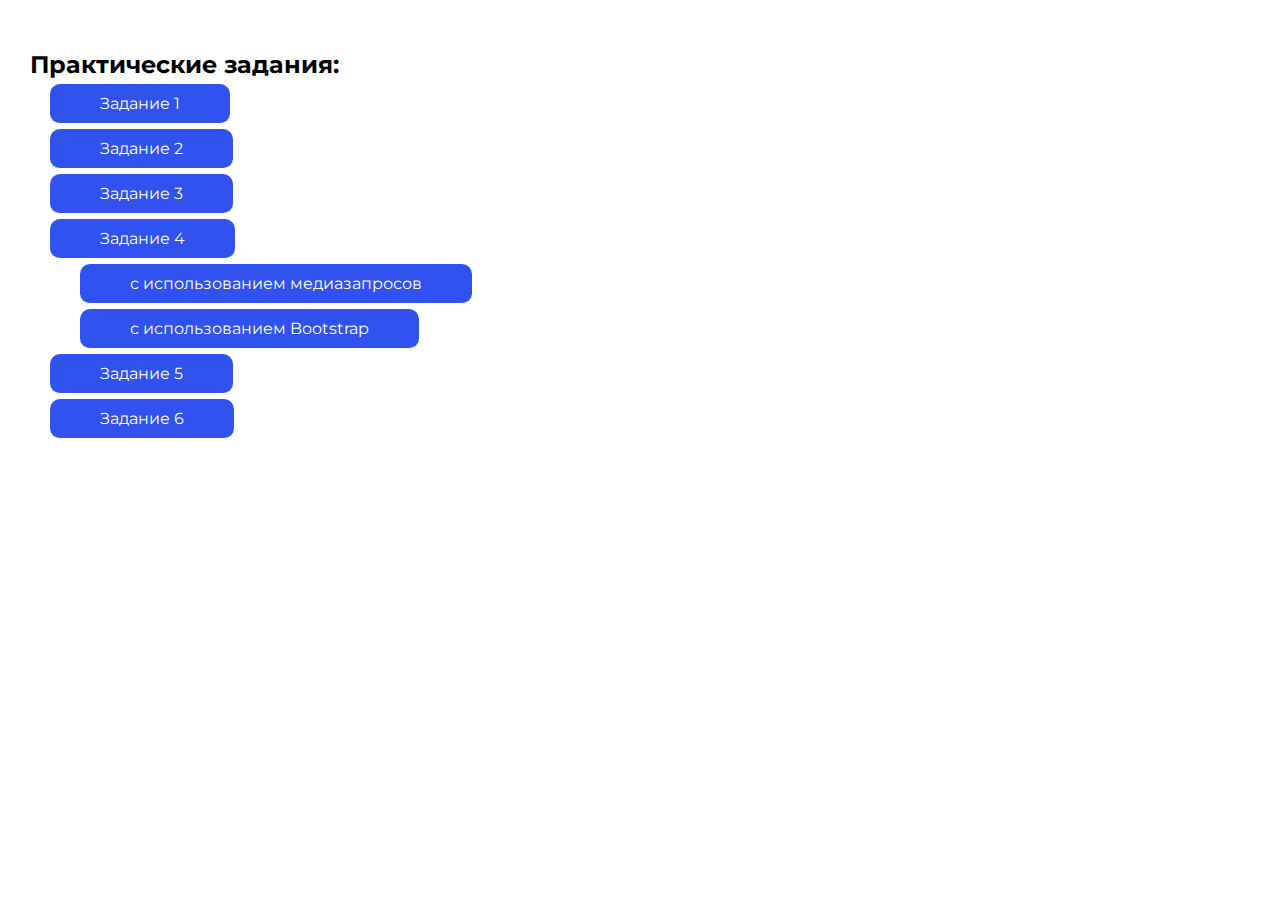
<file: task1/index.html>
<!DOCTYPE html>
<html lang="ru">

<head>
    <meta charset="UTF-8">
    <meta http-equiv="X-UA-Compatible" content="IE=edge">
    <meta name="viewport" content="width=device-width, initial-scale=1.0">
    <link rel="stylesheet" href="styles/Reset.css">
    <link rel="stylesheet" href="styles/style.css">
    <title>Главная</title>
</head>

<body>
    <h2>Практические задания:</h2>
    <dl>
        <dt><a href="pages/task1.html"> Задание 1</a></dt>
        <dt><a href="pages/task2.html"> Задание 2</a></dt>
        <dt><a href="pages/task3.html"> Задание 3</a></dt>
        <dt class="task4">Задание 4<br>
            <dd><a href="pages/task4.html">с использованием медиазапросов</a></dd>
            <dd><a href="pages/task4.1.html">с использованием Bootstrap</a></dd>
        </dt>
        <dt><a href="pages/task5.html"> Задание 5</a></dt>
        <dt><a href="pages/task6.html"> Задание 6</a></dt>
    </dl>
</body>

</html>
</file>
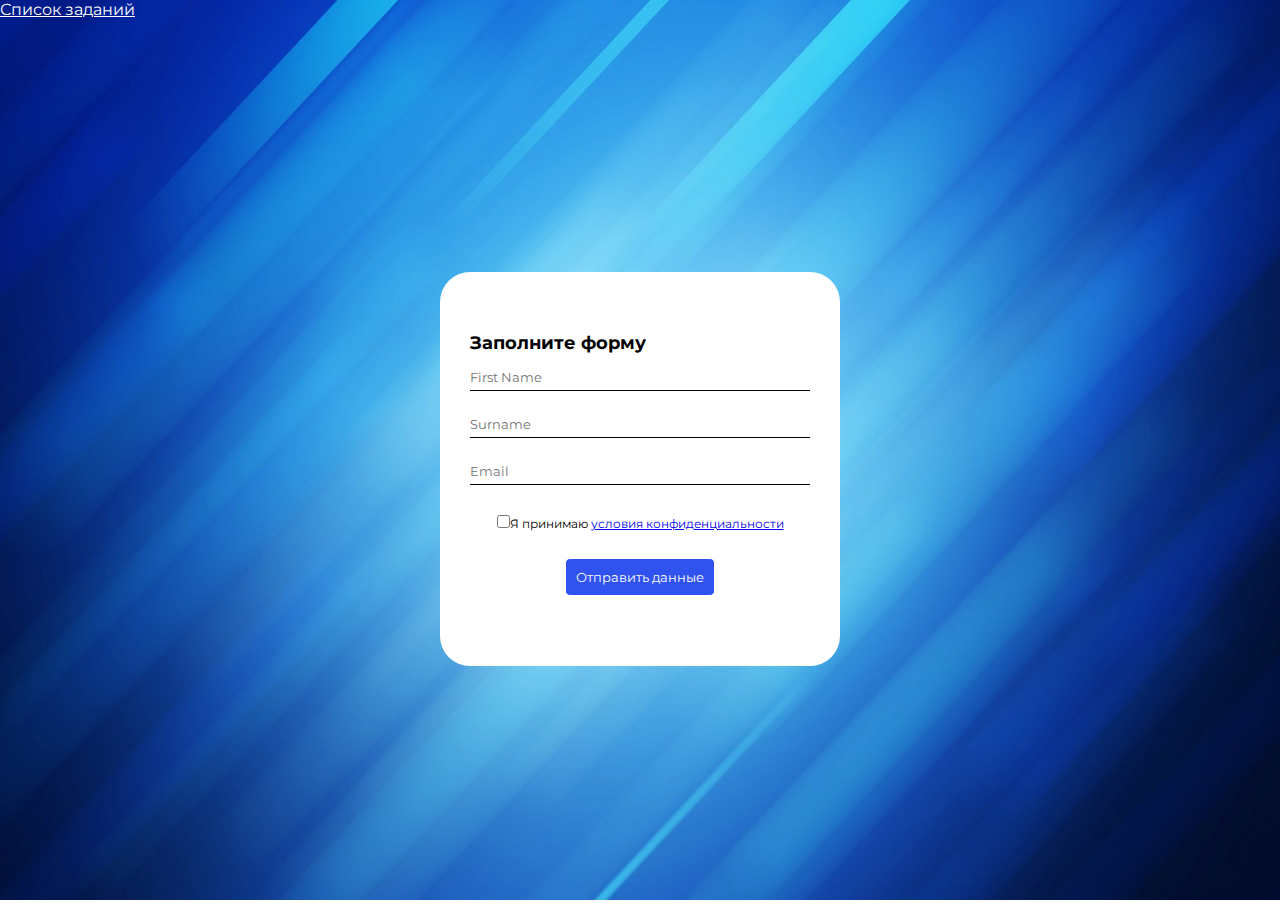
<file: task1/pages/task2.html>
<!DOCTYPE html>
<html lang="en">

<head>
    <meta charset="UTF-8">
    <meta http-equiv="X-UA-Compatible" content="IE=edge">
    <meta name="viewport" content="width=device-width, initial-scale=1.0">
    <link rel="stylesheet" href="../styles/Reset.css">
    <link rel="stylesheet" href="../styles/style_task2.css">
    <title>Практическое задание 2</title>
</head>

<body>
    <a href="../index.html">Список заданий</a>
    <div class="main">
    <form>
        <h2>Заполните форму</h2>
        <div class="pole">
            <input type="text" placeholder="First Name" required><br>
            <input type="text" placeholder="Surname" required><br>
            <input type="email" placeholder="Email" required><br>
        </div>
        <div class="checkbox">
            <input type="checkbox" required>Я принимаю <a href="conf.html"> условия конфиденциальности</a><br>
        </div>
        <div class="knopka">
            <input type="submit" value="Отправить данные">
        </div>
    </form>
</div>
</body>

</html>
</file>
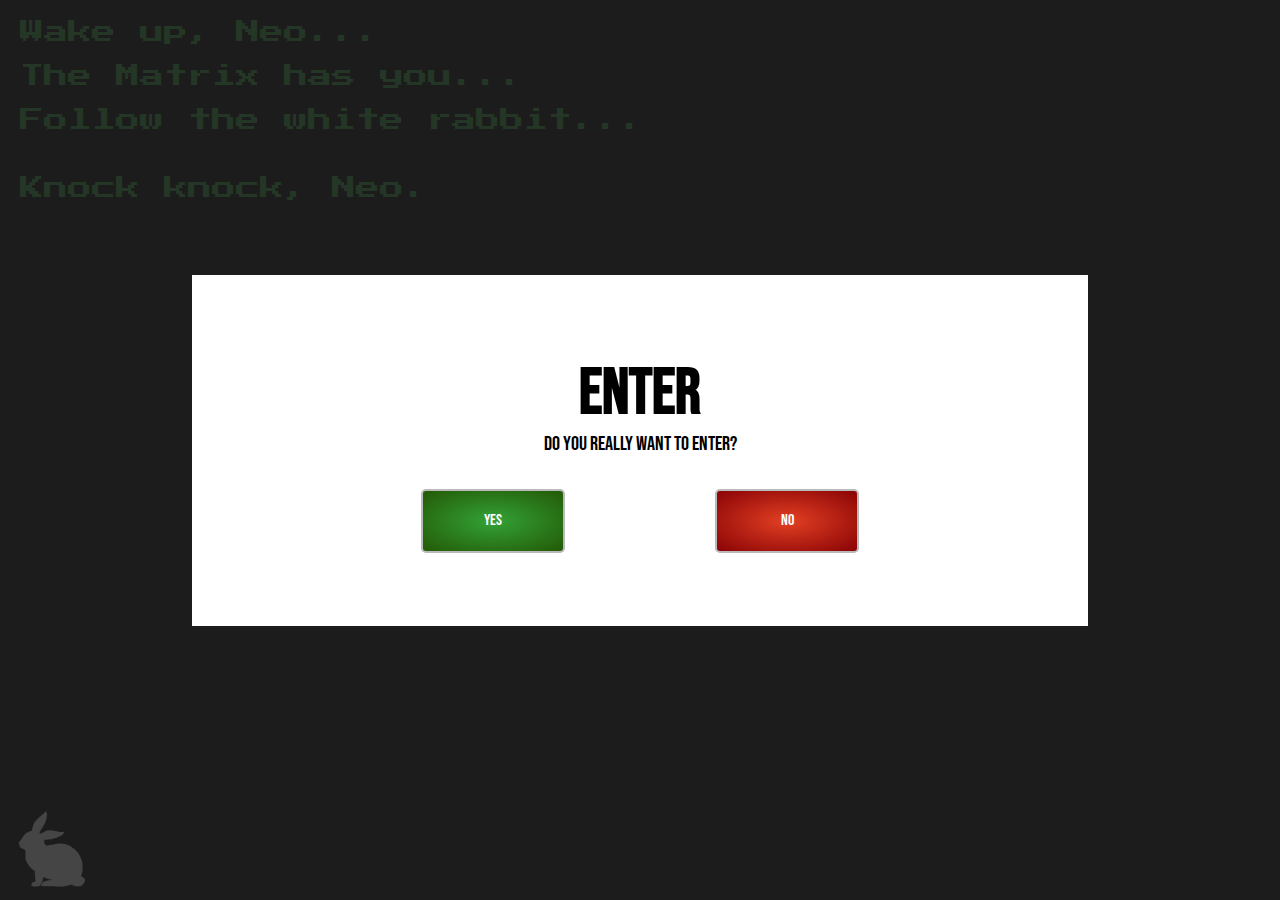
<file: task1/pages/task3.html>
<!DOCTYPE html>
<html lang="en">

<head>
    <meta charset="UTF-8">
    <meta http-equiv="X-UA-Compatible" content="IE=edge">
    <meta name="viewport" content="width=device-width, initial-scale=1.0">
    <link rel="stylesheet" href="../styles/style_task3.css">
    <title>Задание 3</title>
</head>

<body>
    <div class="screen" id="screen">
        <p>Wake up, Neo...</p>
        <p>The Matrix has you...</p>
        <p>Follow the white rabbit...</p>
       <br>
        <p>Knock knock, Neo.</p>
        <a href="../index.html">
            <div class="home"></div>
        </a>
    </div>
    <div class="modal">
        <div class="message">
            <h2>enter</h2>
            <p>Do you really want to enter?</p>
            <div class="button">
                <div class="btn yes"><a href="#screen">Yes</a></div>
                <div class="btn no"><a href="../index.html">No</a></div>
            </div>
        </div>
    </div>
</body>

</html>
</file>
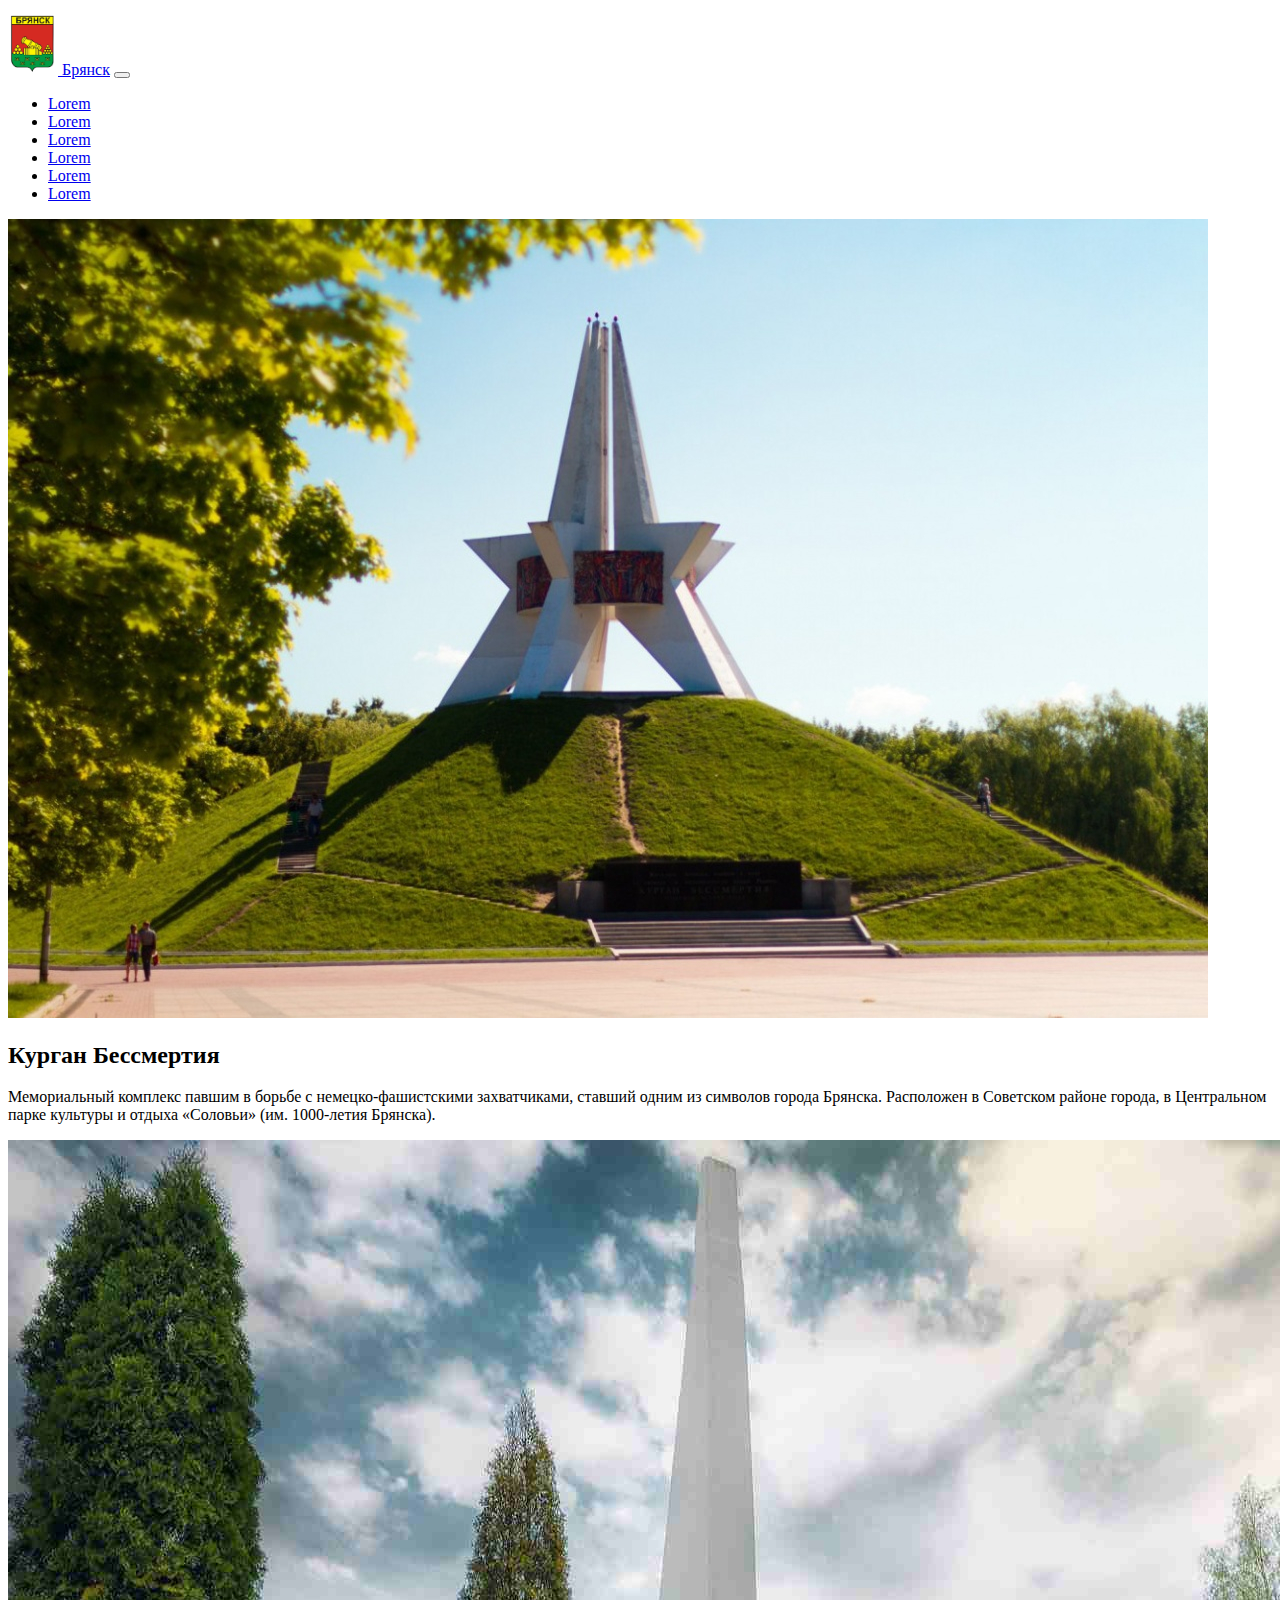
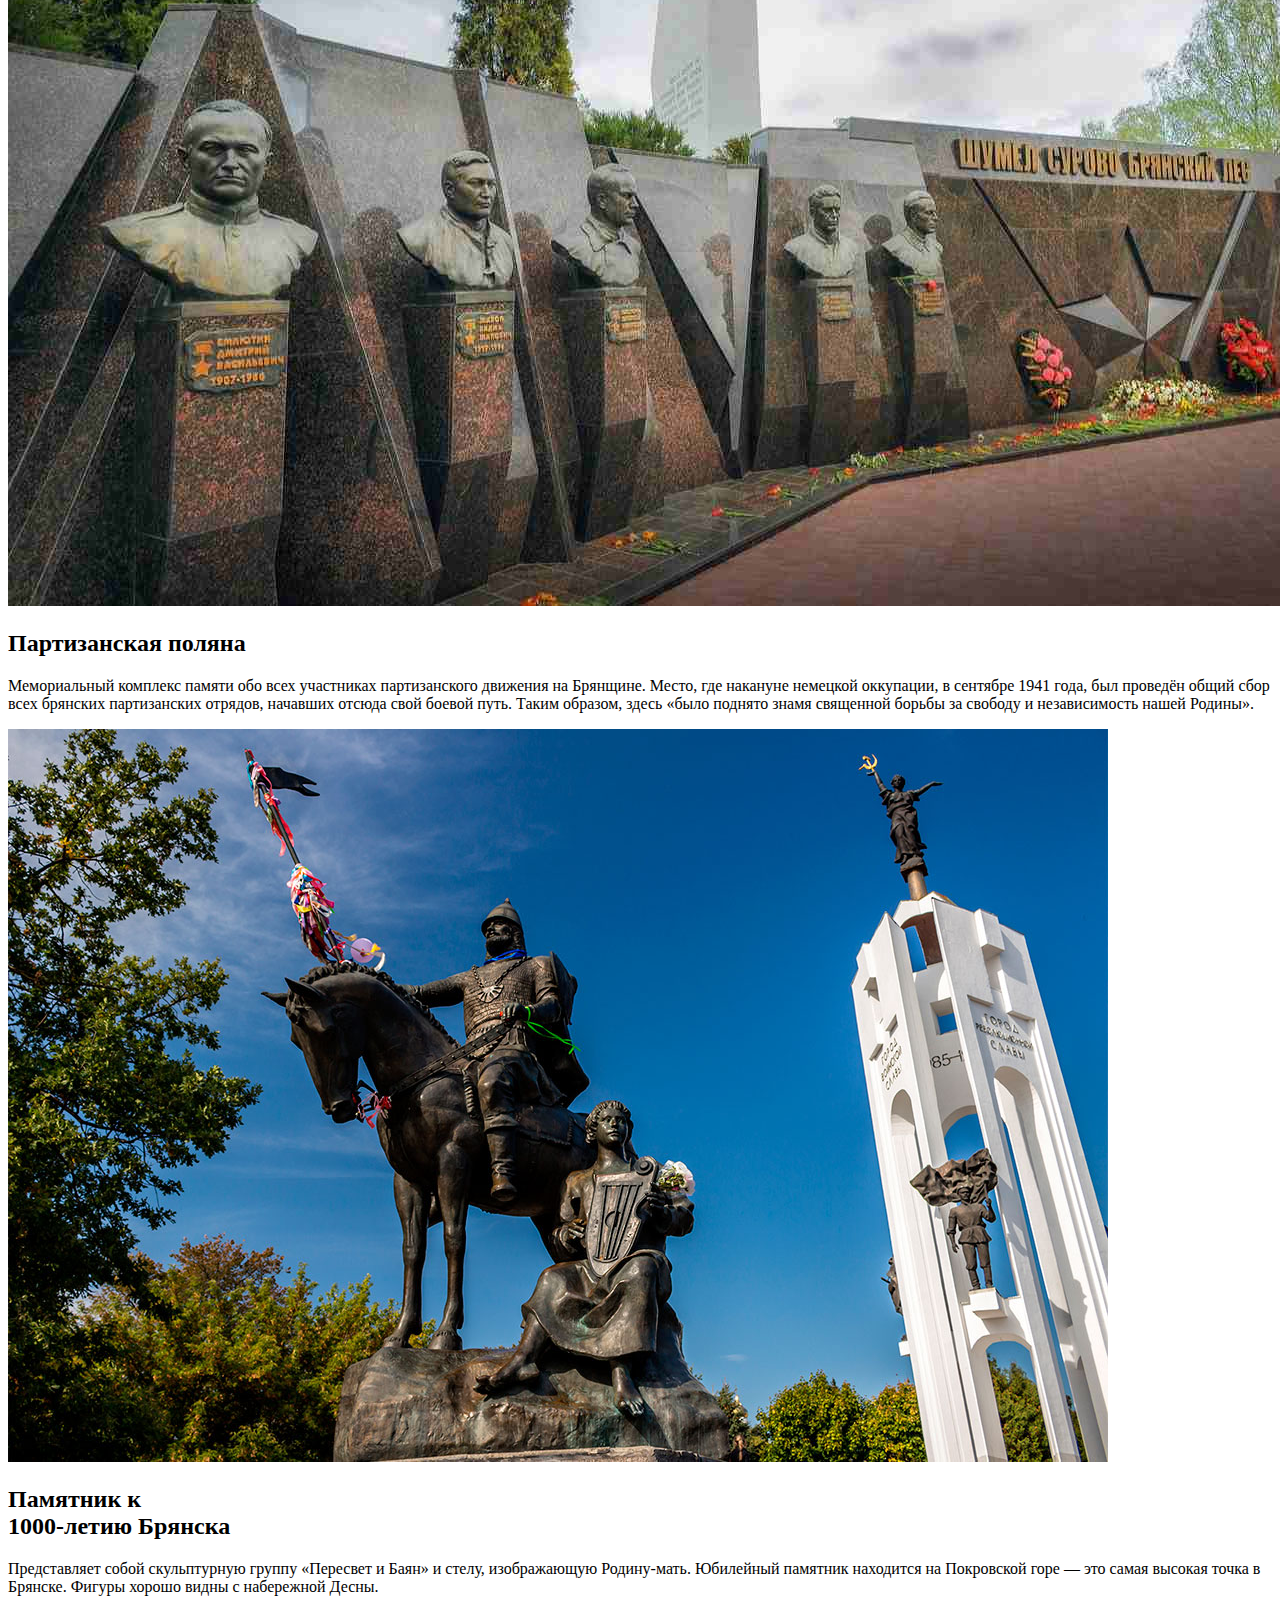
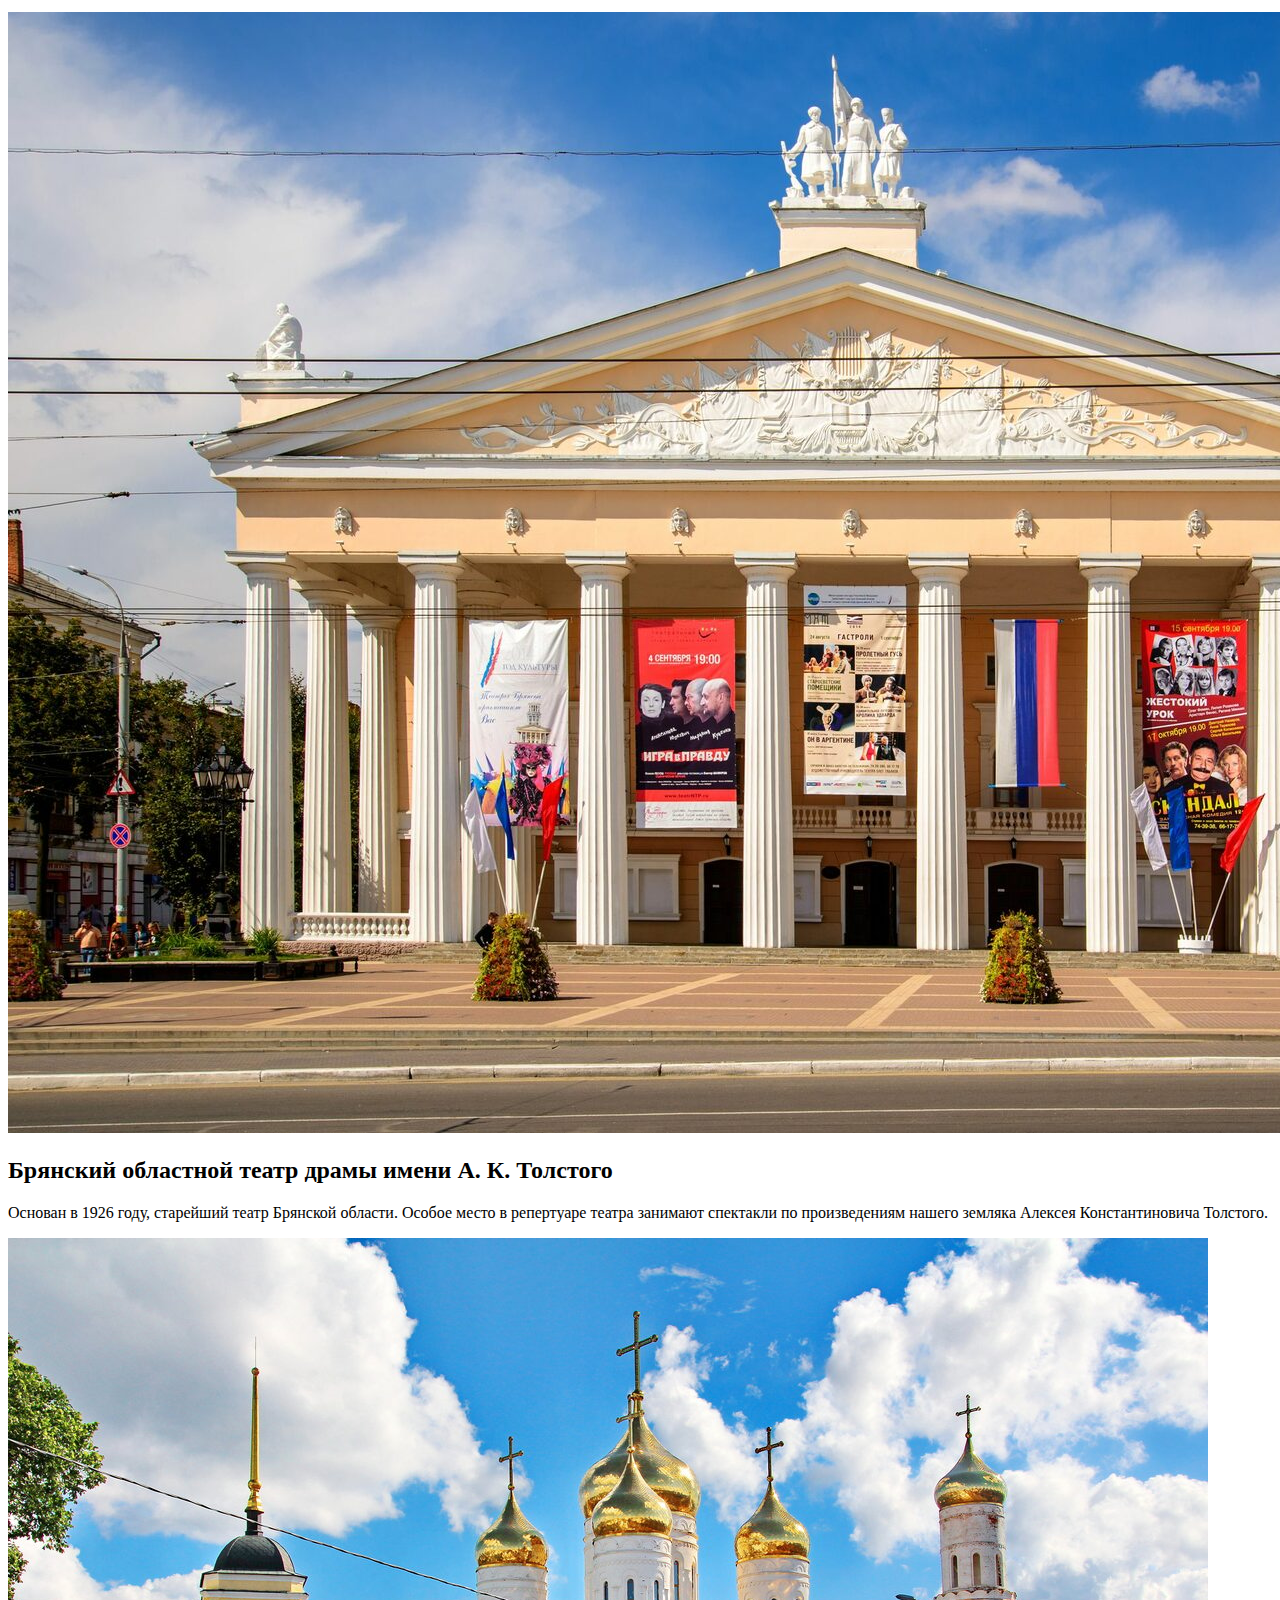
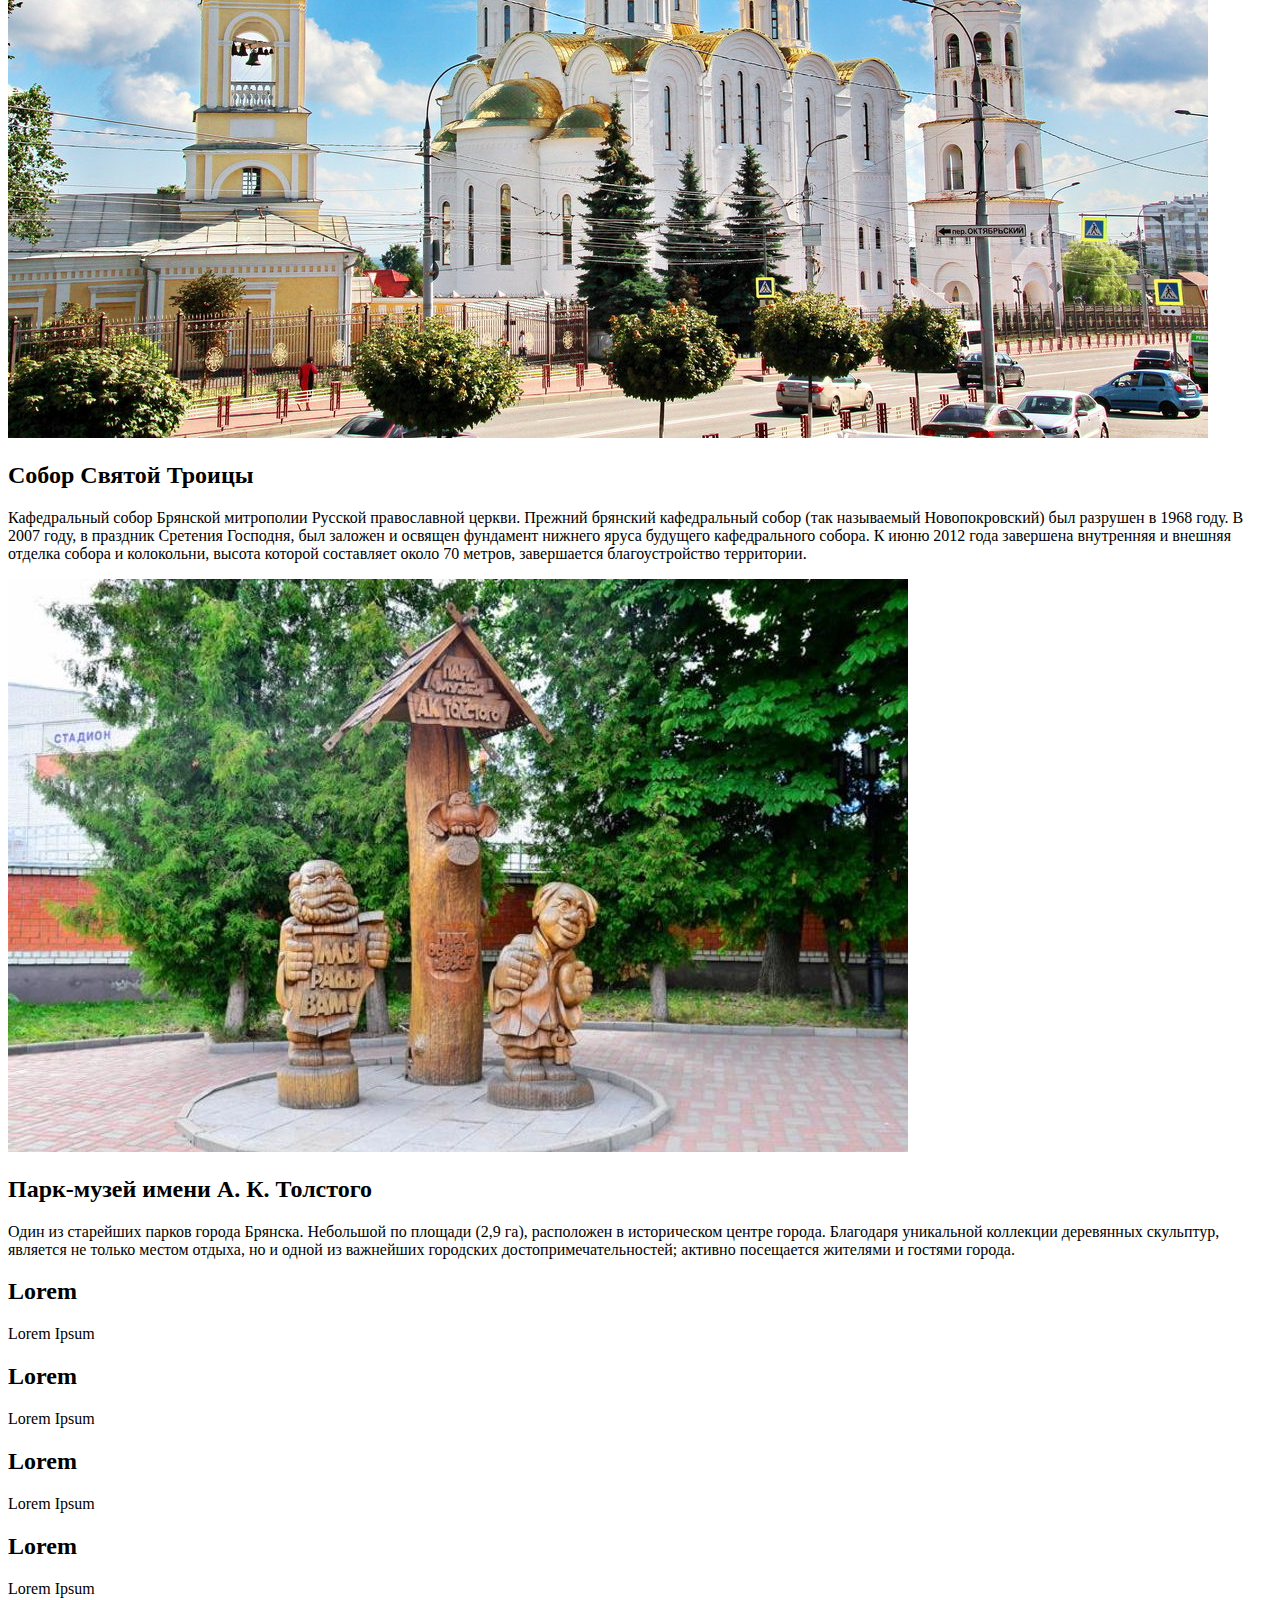
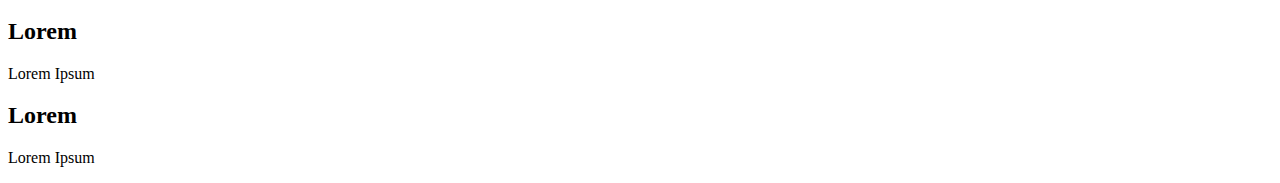
<file: task1/pages/task4.1.html>
<!DOCTYPE html>
<html lang="en">

<head>
    <meta charset="UTF-8">
    <meta http-equiv="X-UA-Compatible" content="IE=edge">
    <meta name="viewport" content="width=device-width, initial-scale=1.0">
    <title>Задание 4 с использованием Bootstrap</title>
    <link href="https://cdn.jsdelivr.net/npm/bootstrap@5.3.0-alpha1/dist/css/bootstrap.min.css" rel="stylesheet"
        integrity="sha384-GLhlTQ8iRABdZLl6O3oVMWSktQOp6b7In1Zl3/Jr59b6EGGoI1aFkw7cmDA6j6gD" crossorigin="anonymous">
</head>

<body>
    <nav class="navbar navbar-expand-lg bg-body-tertiary bg-dark" data-bs-theme="dark">
        <div class="container-fluid">
            <a class="navbar-brand" href="#">
                <img src="../img/bryansk.png" alt="" width="50">
                Брянск</a>
            <button class="navbar-toggler" type="button" data-bs-toggle="collapse"
                data-bs-target="#navbarSupportedContent" aria-controls="navbarSupportedContent" aria-expanded="false"
                aria-label="Переключатель навигации">
                <span class="navbar-toggler-icon"></span>
            </button>
            <div class="collapse navbar-collapse" id="navbarSupportedContent">
                <ul class="navbar-nav me-auto mb-2 mb-lg-0">
                    <li class="nav-item">
                        <a class="nav-link" href="#">Lorem</a>
                    </li>
                    <li class="nav-item">
                        <a class="nav-link" href="#">Lorem</a>
                    </li>
                    <li class="nav-item">
                        <a class="nav-link" href="#">Lorem</a>
                    </li>
                    <li class="nav-item">
                        <a class="nav-link" href="#">Lorem</a>
                    </li>
                    <li class="nav-item">
                        <a class="nav-link" href="#">Lorem</a>
                    </li>
                    <li class="nav-item">
                        <a class="nav-link" href="#">Lorem</a>
                    </li>
                </ul>
            </div>
        </div>
    </nav>
    <main>
        <div class="container-xl text-center my-2">
            <div class="row row-cols-1 row-cols-xl-3">
                <div class="col my-2">
                    <div class="card text-bg-secondary border-dark img-thumbnail h-100">
                        <img class="card-img-top " src="../img/kurgan.jpg" alt="kurgan">
                        <div class="card-body">
                            <h2>Курган Бессмертия</h2>
                            <p>Мемориальный комплекс павшим в борьбе с немецко-фашистскими захватчиками, ставший
                                одним из
                                символов города Брянска. Расположен в Советском районе города, в Центральном парке
                                культуры и
                                отдыха «Соловьи» (им. 1000-летия Брянска).</p>
                        </div>
                    </div>
                </div>
                <div class="col my-2">
                    <div class="card text-bg-secondary border-dark img-thumbnail h-100">
                        <img class="card-img-top" src="../img/polyana.jpg" alt="polyana">
                        <div class="card-body">
                            <h2>Партизанская поляна</h2>
                            <p>Мемориальный комплекс памяти обо всех участниках партизанского движения на Брянщине.
                                Место, где накануне немецкой оккупации, в сентябре 1941 года, был проведён общий сбор
                                всех
                                брянских партизанских отрядов, начавших отсюда свой боевой путь. Таким образом, здесь
                                «было
                                поднято знамя священной борьбы за свободу и независимость нашей Родины».</p>
                        </div>
                    </div>
                </div>
                <div class="col my-2">
                    <div class="card text-bg-secondary border-dark img-thumbnail h-100">
                        <img class="card-img-top" src="../img/1000th.jpg" alt="1000th">
                        <div class="card-body">
                            <h2>Памятник к <br> 1000-летию Брянска</h2>
                            <p>Представляет собой скульптурную группу «Пересвет и Баян» и стелу, изображающую
                                Родину-мать. Юбилейный памятник находится на Покровской горе — это самая высокая точка в
                                Брянске. Фигуры хорошо видны с набережной Десны.</p>
                        </div>
                    </div>
                </div>
            </div>
            <div class="row row-cols-1 row-cols-xl-3">
                <div class="col my-2">
                    <div class="card text-bg-secondary border-dark img-thumbnail h-100">
                        <img class="card-img-top" src="../img/teatr.jpg" alt="teatr">
                        <div class="card-body">
                            <h2>Брянский областной театр драмы имени А. К. Толстого</h2>
                            <p>Основан в 1926 году, старейший театр Брянской области. Особое место в репертуаре
                                театра занимают спектакли по произведениям нашего земляка Алексея Константиновича
                                Толстого.
                            </p>
                        </div>
                    </div>
                </div>
                <div class="col my-2">
                    <div class="card text-bg-secondary border-dark img-thumbnail h-100">
                        <img class="card-img-top" src="../img/sobor.jpg" alt="sobor">
                        <div class="card-body">
                            <h2>Собор Святой Троицы</h2>
                            <p>Кафедральный собор Брянской митрополии Русской православной церкви. Прежний брянский
                                кафедральный собор (так называемый Новопокровский) был разрушен в 1968 году. В 2007
                                году, в
                                праздник Сретения Господня, был заложен и освящен фундамент нижнего яруса будущего
                                кафедрального
                                собора. К июню 2012 года завершена внутренняя и внешняя отделка собора и колокольни,
                                высота
                                которой составляет около 70 метров, завершается благоустройство территории.</p>
                        </div>
                    </div>
                </div>
                <div class="col my-2">
                    <div class="card text-bg-secondary border-dark img-thumbnail h-100">
                        <img class="card-img-top" src="../img/tolstogo.jpg" alt="tolstogo">
                        <div class="card-body">
                            <h2>Парк-музей имени А. К. Толстого</h2>
                            <p>Один из старейших парков города Брянска. Небольшой по площади (2,9 га),
                                расположен в историческом центре города. Благодаря уникальной коллекции деревянных
                                скульптур,
                                является
                                не только местом отдыха, но и одной из важнейших городских достопримечательностей;
                                активно
                                посещается жителями и гостями города.</p>
                        </div>
                    </div>
                </div>
            </div>
        </div>
    </main>
    <footer class="bg-dark text-lg-start text-bg-secondary ">
        <div class="container  text-center">
            <div class="row row-cols-3 row-cols-xl-6">
                <div class="col my-2">
                    <h2>Lorem</h2>
                    <p>Lorem Ipsum</p>
                </div>
                <div class="col my-2">
                    <h2>Lorem</h2>
                    <p>Lorem Ipsum</p>
                </div>
                <div class="col my-2">
                    <h2>Lorem</h2>
                    <p>Lorem Ipsum</p>
                </div>
                <div class="col my-2">
                    <h2>Lorem</h2>
                    <p>Lorem Ipsum</p>
                </div>
                <div class="col my-2">
                    <h2>Lorem</h2>
                    <p>Lorem Ipsum</p>
                </div>
                <div class="col my-2">
                    <h2>Lorem</h2>
                    <p>Lorem Ipsum</p>
                </div>

            </div>
        </div>



    </footer>

















    <script src="https://cdn.jsdelivr.net/npm/@popperjs/core@2.11.6/dist/umd/popper.min.js"
        integrity="sha384-oBqDVmMz9ATKxIep9tiCxS/Z9fNfEXiDAYTujMAeBAsjFuCZSmKbSSUnQlmh/jp3"
        crossorigin="anonymous"></script>
    <script src="https://cdn.jsdelivr.net/npm/bootstrap@5.3.0-alpha1/dist/js/bootstrap.min.js"
        integrity="sha384-mQ93GR66B00ZXjt0YO5KlohRA5SY2XofN4zfuZxLkoj1gXtW8ANNCe9d5Y3eG5eD"
        crossorigin="anonymous"></script>
</body>

</html>
</file>
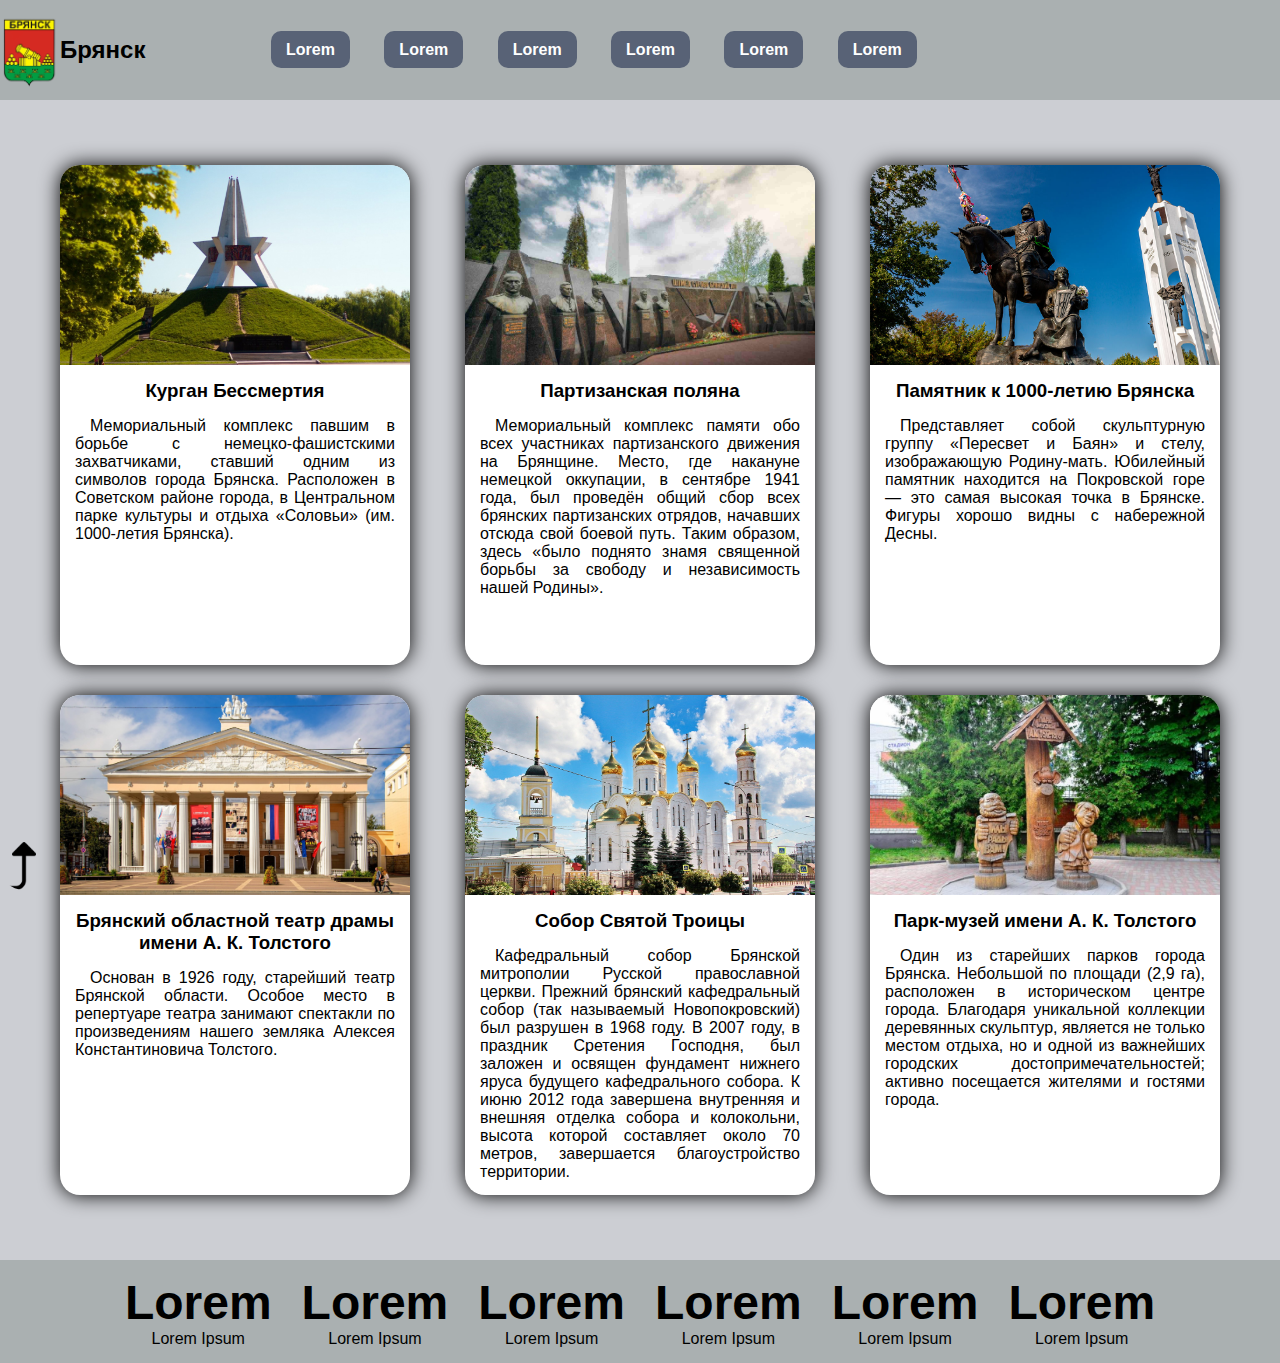
<file: task1/pages/task4.html>
<!DOCTYPE html>
<html lang="en">

<head>
    <meta charset="UTF-8">
    <meta http-equiv="X-UA-Compatible" content="IE=edge">
    <meta name="viewport" content="width=device-width, initial-scale=1.0">
    <link rel="stylesheet" href="../styles/style_task4.css">
    <link rel="stylesheet" media="screen and (max-width:768px)" href="../styles/style_task4_768.css">
    <link rel="stylesheet" media="screen and (min-width:769px) and (max-width:1024px)"
        href="../styles/style_tas4_768-1024.css">
    <link rel="stylesheet" media="screen and (min-width:1430px)" href="../styles/style_task4_1430.css">
    <title>Задание 4 с использованием медиазапросов</title>
</head>

<body>
    <nav>
        <div class="logo">
            <img src="../img/bryansk.png" alt="герб">
            <p>Брянск</p>
        </div>
        <div class="menu">
            <button><img src="../img/menu.png" alt="menu"></button>
            <div class="navigation">
                <a href="#f1">Lorem</a>
                <a href="#f2">Lorem</a>
                <a href="#f3">Lorem</a>
                <a href="#f4">Lorem</a>
                <a href="#f5">Lorem</a>
                <a href="#f6">Lorem</a>
            </div>
        </div>
    </nav>
    <main>
        <div class="container">
            <figure id="f1">
                <div class="img pic1"></div>
                <figcaption>
                    <h3 class="header3">Курган Бессмертия</h3>
                    <p class="info">Мемориальный комплекс павшим в борьбе с немецко-фашистскими захватчиками, ставший
                        одним из
                        символов города Брянска. Расположен в Советском районе города, в Центральном парке культуры и
                        отдыха «Соловьи» (им. 1000-летия Брянска).</p>
                </figcaption>
            </figure>
            <figure id="f2">
                <div class="img pic2"></div>
                <figcaption>
                    <h3 class="header3">Партизанская поляна</h3>
                    <p class="info">Мемориальный комплекс памяти обо всех участниках партизанского движения на Брянщине.
                        Место, где накануне немецкой оккупации, в сентябре 1941 года, был проведён общий сбор всех
                        брянских партизанских отрядов, начавших отсюда свой боевой путь. Таким образом, здесь «было
                        поднято знамя священной борьбы за свободу и независимость нашей Родины».</p>
                </figcaption>
            </figure>
            <figure id="f3">
                <div class="img pic3"></div>
                <figcaption>
                    <h3 class="header3">Памятник к 1000-летию Брянска</h3>
                    <p class="info">Представляет собой скульптурную группу «Пересвет и Баян» и стелу, изображающую
                        Родину-мать. Юбилейный памятник находится на Покровской горе — это самая высокая точка в
                        Брянске. Фигуры хорошо видны с набережной Десны.</p>
                </figcaption>
            </figure>
            <figure id="f4">
                <div class="img pic4"></div>
                <figcaption>
                    <h3 class="header3">Брянский областной театр драмы имени А. К. Толстого</h3>
                    <p class="info">Основан в 1926 году, старейший театр Брянской области. Особое место в репертуаре
                        театра занимают спектакли по произведениям нашего земляка Алексея Константиновича Толстого.</p>
                </figcaption>
            </figure>
            <figure id="f5">
                <div class="img pic5"></div>
                <figcaption>
                    <h3 class="header3">Собор Святой Троицы</h3>
                    <p class="info">Кафедральный собор Брянской митрополии Русской православной церкви. Прежний брянский
                        кафедральный собор (так называемый Новопокровский) был разрушен в 1968 году. В 2007 году, в
                        праздник Сретения Господня, был заложен и освящен фундамент нижнего яруса будущего кафедрального
                        собора. К июню 2012 года завершена внутренняя и внешняя отделка собора и колокольни, высота
                        которой составляет около 70 метров, завершается благоустройство территории.</p>
                </figcaption>
            </figure>
            <figure id="f6">
                <div class="img pic6"></div>
                <figcaption>
                    <h3 class="header3">Парк-музей имени А. К. Толстого</h3>
                    <p class="info">Один из старейших парков города Брянска. Небольшой по площади (2,9 га),
                        расположен в историческом центре города. Благодаря уникальной коллекции деревянных скульптур,
                        является
                        не только местом отдыха, но и одной из важнейших городских достопримечательностей; активно
                        посещается жителями и гостями города.</p>
                </figcaption>
            </figure>
        </div>
    </main>
    <footer>
        <div class="row">
            <div>
                <h2 class="header2">Lorem</h2>
                <p class="footinfo">Lorem Ipsum</p>
            </div>
            <div>
                <h2 class="header2">Lorem</h2>
                <p class="footinfo">Lorem Ipsum</p>
            </div>
            <div>
                <h2 class="header2">Lorem</h2>
                <p class="footinfo">Lorem Ipsum</p>
            </div>
        </div>
        <div class="row">
            <div>
                <h2 class="header2">Lorem</h2>
                <p class="footinfo">Lorem Ipsum</p>
            </div>
            <div>
                <h2 class="header2">Lorem</h2>
                <p class="footinfo">Lorem Ipsum</p>
            </div>
            <div>
                <h2 class="header2">Lorem</h2>
                <p class="footinfo">Lorem Ipsum</p>
            </div>
        </div>

    </footer>
    <a href="#">
        <div class="up"></div>
    </a>
</body>

</html>
</file>
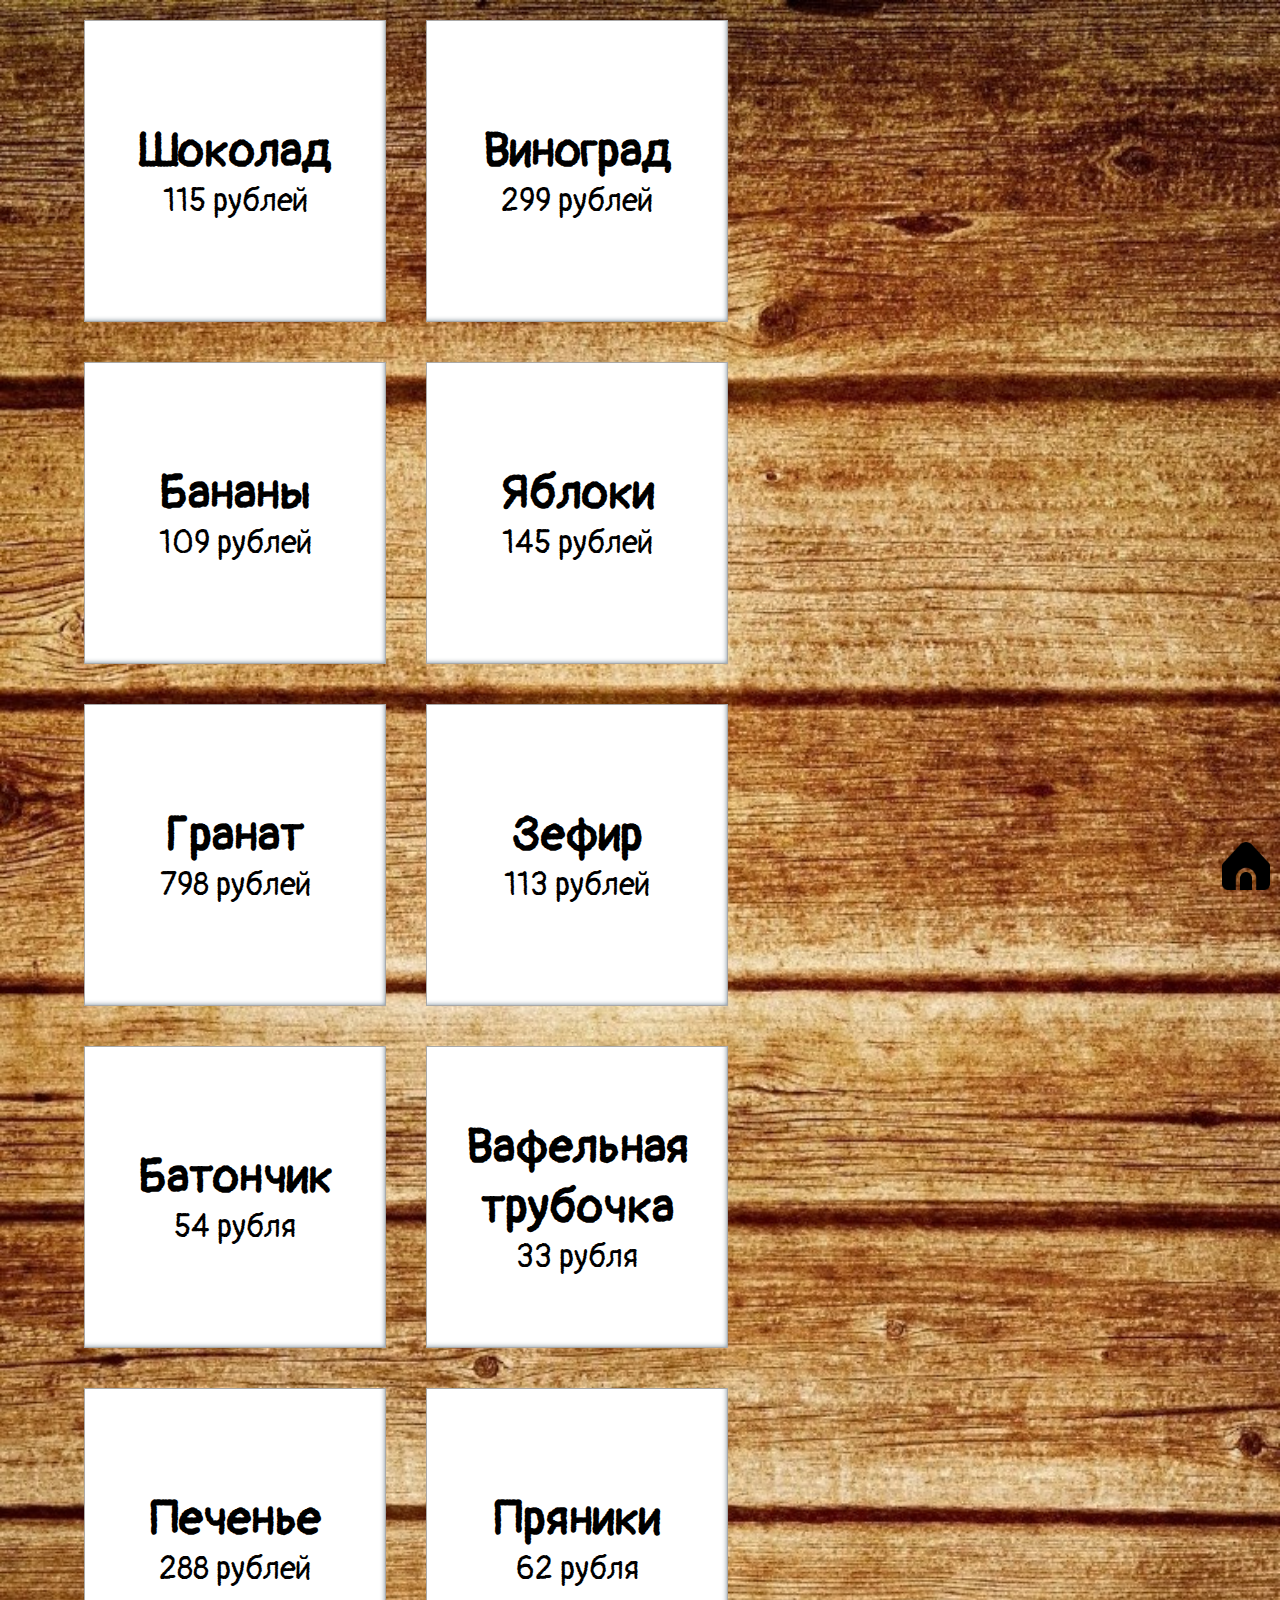
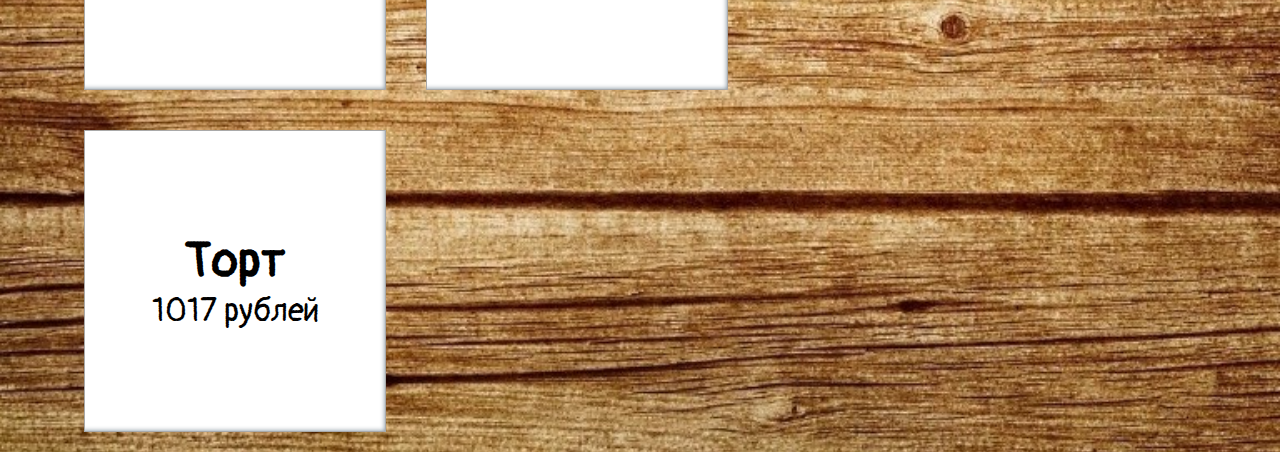
<file: task1/pages/task5.html>
<!DOCTYPE html>
<html lang="en">

<head>
    <meta charset="UTF-8">
    <meta http-equiv="X-UA-Compatible" content="IE=edge">
    <meta name="viewport" content="width=device-width, initial-scale=1.0">
    <link rel="stylesheet" href="../styles/style_task5.css">
    <title>Задание 5</title>
</head>

<body>
    <main id="main">

    </main>
    <a href="../index.html"><img src="../img/home.png" alt="стрелка"></a> 
    <script src="../js/task5.js"></script>

</body>

</html>
</file>
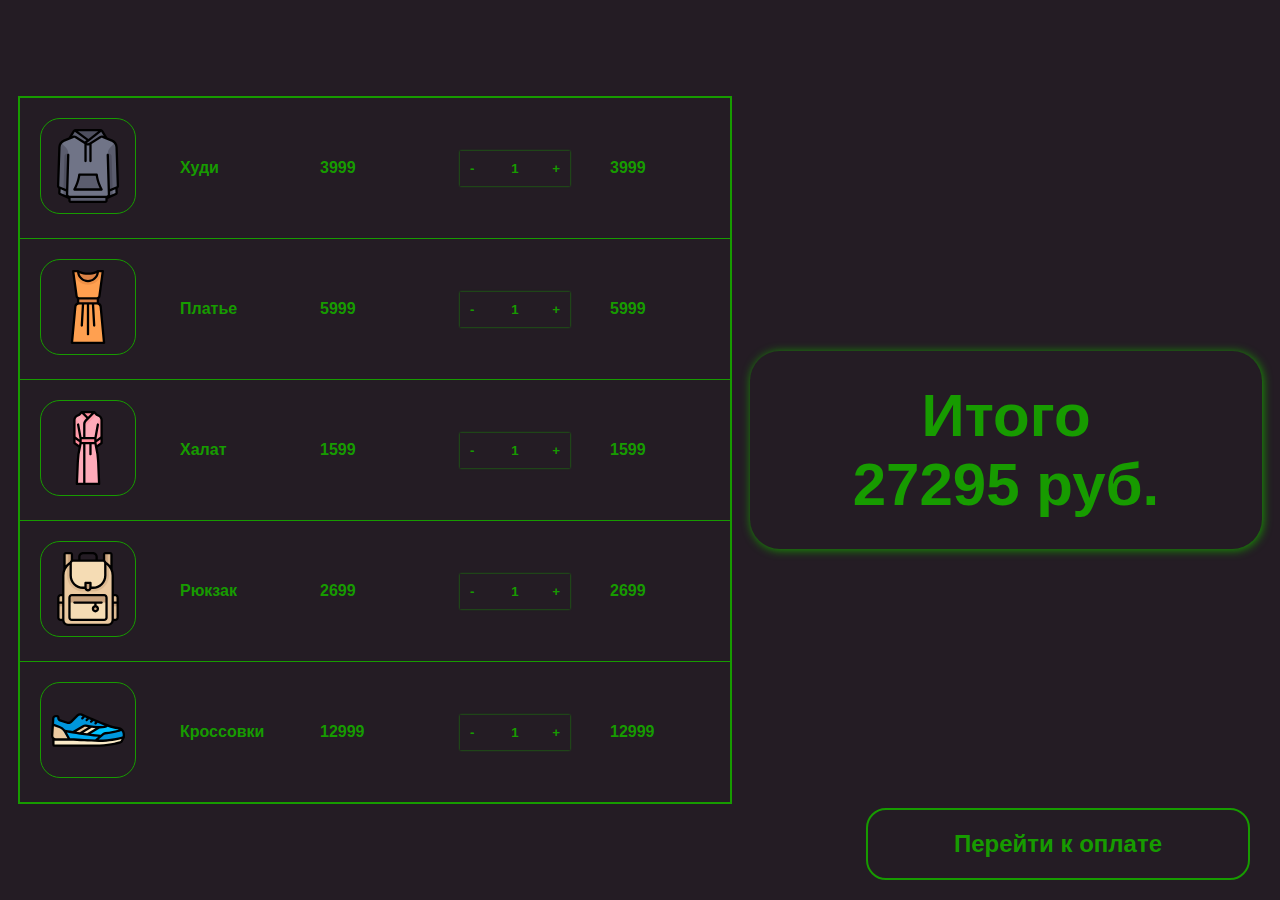
<file: task1/pages/task6.html>
<!DOCTYPE html>
<html lang="en">

<head>
    <meta charset="UTF-8">
    <meta http-equiv="X-UA-Compatible" content="IE=edge">
    <meta name="viewport" content="width=device-width, initial-scale=1.0">
    <title>Document</title>
    <script src="../js/task6.js"></script>
    <link rel="stylesheet" href="../styles/task6.css">
</head>

<body>
    <section class="res">
        <p>Итого</p>
        <p id="Sum"></p>
        <button class="pay">Перейти к оплате</button>
    </section>
    <script>
        let table = document.createElement('table');
        table.appendChild(generateBody());
        document.body.append(table);
        sumAll();
    </script>



</body>

</html>
</file>
<file: task1/styles/style.css>
h2{
margin: 50px 0 0 30px;
}

dt, dd {
   box-sizing: border-box;
    margin: 5px 50px;
    background-color: rgb(48, 82,239);
    width: max-content;
    border-radius: 10px;
    list-style-type: none;
    padding: 10px 50px 10px 50px;
    text-align: center;
    border-bottom: 1px solid white;
    color: #fff;
}

a{
    text-decoration: none;
    color: #fff;
}

dt:hover{
    background-color:#339966;
}

.task4:hover{
    background-color: rgb(48, 82,239);
}

dd{
    margin: 5px 0px 5px 80px;
}

dd:hover{
    background-color:#339966;
}
</file>
<file: task1/styles/style_task2.css>
body {
    background-image: url(../img/fon_task2.jpg);
    background-repeat: no-repeat;
    background-position: center center;
    background-attachment: fixed;
    -webkit-background-size: cover;
    -moz-background-size: cover;
    -o-background-size: cover;
    background-size: cover;
}
.main{
    height: 100vh;
    display: flex;
    justify-content: center;
    align-items: center;
}
a:first-child{
    color: #fff;
}
form {
    text-align: center;
    border-radius: 30px;
    width: 400px;
    background-color: #fff;
    padding: 60px 30px;
    box-sizing: border-box;
    font-size: 12px;

}

h2 {
    text-align: left;
}

input {
    margin: 10px 0;
    padding: 5px 0;
    border: none;
}

.pole>input:valid {
    width: 100%;
    border-bottom: 1px solid black;
    outline: none;

}

.pole>input:invalid {
    border-bottom: 1px solid black;;
    outline: none;
    width: 100%;
}

.pole>input:invalid:required {
    border-bottom: 1px solid black;
    outline: none;
    width: 100%;
}


.checkbox {
    padding: 10px;
}

.knopka>input {
    width: max-content;
    background-color: rgb(48, 82, 239);
    color: #fff;
    border-radius: 5px;
    padding: 10px;
        border: 1px solid #fff;
}
.knopka>input:hover {
    width: max-content;
    background-color: #fff;
    color: rgb(48, 82, 239);
    border-radius: 5px;
    padding: 10px;
    border: 1px solid rgb(48, 82, 239);
}
</file>
<file: task1/styles/style_task3.css>
@import url('https://fonts.googleapis.com/css2?family=Press+Start+2P&family=Roboto:ital,wght@0,100;0,300;0,400;0,500;0,700;0,900;1,100;1,300;1,400;1,500;1,700;1,900&display=swap');
@import url('https://fonts.googleapis.com/css2?family=Bebas+Neue&family=Roboto:ital,wght@0,100;0,300;0,400;0,500;0,700;0,900;1,100;1,300;1,400;1,500;1,700;1,900&display=swap');

*{
    padding: 0;
    margin: 0;
}

.screen {
    font-family: "Press Start 2P", cursive;
    background-color: black;
    color: #33A236;
    font-size: 24px;
    width: 100vw;
    height: 100vh;
    opacity: 0.8;
    z-index: -1;
    position: fixed;
}

.screen:target{
    z-index: 1;
    opacity: 1;
}

.screen>p{
    padding-left: 20px;
    padding-top: 20px;
}



.modal {
    background-color: rgba(22, 22, 22, 0.8);
    width: 100vw;
    height: 100vh;
    display: flex;
    justify-content: center;
    align-items: center;

}

.message {
    width: 70%;
    height: max-content;
    background-color: white;
    display: flex;
    flex-direction: column;
    align-items: center;
    font-family: 'Bebas Neue';
    padding: 80px;
    box-sizing: border-box;
}

.message>h2 {
    font-size: 64px;
    text-transform: uppercase;
}

.message>p {
    font-size: 20px;
}

.button {
    display: flex;
    justify-content: space-around;
    align-items: center;
    width: 80%;
    height: 50px;
    margin-top: 40px;
}

.btn {
    padding: 10px;
    border: 2px solid rgb(187, 186, 186);
    border-radius: 5px;
    width: 120px;
    height: 40px;
    display: flex;
    justify-content: center;
    align-items: center;
}

.btn>a {
    text-decoration: none;
    color: white;
    font-weight: 500;
}

.yes {
    background: #33A236;
    background: -webkit-radial-gradient(center, #33A236, #235906);
    background: -moz-radial-gradient(center, #33A236, #235906);
    background: radial-gradient(ellipse at center, #33A236, #235906);
}

.no {
    background: #E34023;
    background: -webkit-radial-gradient(center, #E34023, #890305);
    background: -moz-radial-gradient(center, #E34023, #890305);
    background: radial-gradient(ellipse at center, #E34023, #890305);
}

.home {
    background: url(../img/rabbit.png);
    width: 80px;
    height: 80px;
    background-size: contain;
    position: fixed;
    bottom: 10px;
    left: 10px;
    filter: invert(100%);
    transform: rotatey(180deg);
}
</file>
<file: task1/styles/style_task4.css>
* {
    margin: 0;
    padding: 0;
    font-family: Arial, Helvetica, sans-serif;
}



nav {
    display: flex;
    width: 100%;
    height: 100px;
    align-items: center;
    background-color: rgb(170, 176, 177);
    box-sizing: border-box;
}

.logo {
    display: flex;
    flex-wrap: wrap;
    align-items: center;
    width: 20vw;
    font-size: 24px;
    font-weight: 600;
}

.logo>img {
    width: 60px;
}

.navigation>a {
    text-decoration: none;
    color: white;
    font-weight: 600;
    background-color: rgb(88, 98, 118);
    border-radius: 10px;
    padding: 10px 15px;
    margin: 15px;
}

button {
    display: none;
}

.container {
    width: 100%;
    background-color: rgb(204, 206, 211);
    display: flex;
    flex-wrap: wrap;
    justify-content: space-evenly;
    padding: 50px 15px;
    box-sizing: border-box;
}


figure {
    width: 350px;
    border-radius: 20px;
    box-shadow: 0px 0px 20px black;
    background-color: white;
    margin: 15px 10px;
}

figcaption {
    height: 300px;
}

.pic1 {
    background: url(../img/kurgan.jpg);
}

.pic2 {
    background: url(../img/polyana.jpg);
}

.pic3 {
    background: url(../img/1000th.jpg);
}

.pic4 {
    background: url(../img/teatr.jpg);
}

.pic5 {
    background: url(../img/sobor.jpg);
}

.pic6 {
    background: url(../img/tolstogo.jpg);
}

.img {
    width: inherit;
    height: 200px;
    background-position: center;
    background-size: cover;
    border-radius: 20px 20px 0px 0px;
}

.header3 {
    text-align: center;
    padding: 15px 10px 0px;
}

.info {
    text-align: justify;
    text-indent: 15px;
    padding: 15px;
}

footer {
    background-color: rgb(170, 176, 177);
    height: max-content;
    display: flex;
    flex-direction: row;
    justify-content: center;
    align-items: center;
    flex-wrap: wrap;
}


.row{
    display: flex;
    flex-direction: row;
    justify-content: space-evenly;
    align-items: center;
    flex-wrap: wrap;
}

.row>div {
    text-align: center;
    padding: 15px;
}

.header2 {
    font-size: 48px;
}

.up{
    background: url(../img/level-up.png);
    width: 48px;
    height: 48px;
    background-size: contain;
    border-radius: 50%;
    position: fixed;
    bottom: 10px;
}
</file>
<file: task1/styles/style_task4_768.css>
nav {
    height: max-content;
    align-items: flex-start;
    justify-content: space-between;
}

.logo {
    justify-content: center;
    margin: 10px;
    width: 15vw;
    font-size: 20px;
}

.menu {
    width: max-content;
    height: max-content;
    margin: 1px;
}

button {
    display: block;
    border: none;
    outline: none;
    background-color: rgb(170, 176, 177);
}


button>img {
    width: 50px;
    height: 50px;
}

.navigation {
    display: none;
}

.menu:hover .navigation {
    width: 250px;
    display: flex;
    flex-direction: row;
    justify-content: flex-end;
    position: fixed;
    flex-wrap: wrap;
    right: 5px;
    top: 50px;
}

.menu:hover button {
    position: fixed;
    right: 1px;
    width: 250px;
    text-align: right;
}

.menu:hover .navigation>a {
    margin: 5px;
    font-size: 14px;
    font-weight: 400;
    padding: 5px 10px;
}


figure {
    width: 250px;
    margin: 10px 5px;
}

figcaption {
    height: max-content;
}

.img {
    height: 140px;
}


footer {
    height: max-content;
    justify-content: center;
}

footer>div {
    text-align: center;
    padding: 5px;
}

.header2 {
    font-size: 24px;
}
</file>
<file: task1/styles/style_tas4_768-1024.css>
.navigation{
    display: flex;
    justify-content: flex-end;
}

.logo{
    margin: 5px;
    justify-content: center;
}

nav{
height: 120px;
}

.header2 {
    font-size: 24px;
}
</file>
<file: task1/styles/style_task4_1430.css>
main{
    background-color: rgb(204, 206, 211);
    display: flex;
    justify-content: center;
}

nav{
    height: 200px;
}

.logo{
    font-size: 48px;
}

.logo>img {
    width: 100px;
}

.navigation>a {
 font-size: 24px;
    padding: 20px 30px;
    margin: 25px;
}

.container{
    width: 100%;
   max-width: 2050px;
}

figure {
    width: 450px;
    margin: 25px 30px;
}

figcaption {
    height: 400px;
}

.img {

    height: 280px;
}

.header3 {
font-size: 36px;
}

.info {
font-size: 20px;
}
</file>
<file: task1/styles/style_task5.css>
@import url('https://fonts.googleapis.com/css2?family=Pangolin&display=swap');


* {
    margin: 0;
    padding: 0;
    font-family: "Pangolin";
}

body {
    background: url(../img/fon_task5.jpg);
    background-repeat: no-repeat;
    background-size: cover;
    width: 100%;
    height: 100%;
    display: flex;
    justify-content: space-around;
}

main {
    width: 80%;
    display: flex;
    flex-wrap: wrap;
    justify-content: flex-start;
}

@media screen and (max-width:768px) {
    main {
        justify-content: center;
    }
}

div {
    width: 300px;
    height: 300px;
    text-align: center;
    background-color: white;
    border: 1px solid darkgrey;
    -webkit-box-shadow: -5px -5px 5px -5px rgba(34, 60, 80, 0.6) inset;
    -moz-box-shadow: -5px -5px 5px -5px rgba(34, 60, 80, 0.6) inset;
    box-shadow: -5px -5px 5px -5px rgba(34, 60, 80, 0.6) inset;
    margin: 20px;
    display: flex;
    flex-direction: column;
    justify-content: center;
}

h2 {
    font-size: 48px;
}

p {
    font-size: 32px;
}

a>img{
    width: 48px;
    height: 48px;
    background-size: contain;
    position: fixed;
    bottom: 10px;
    right: 10px;
}
</file>
<file: task1/styles/task6.css>
:root {
    --color-main: #179B00;
    --color-bg-main: #241C24;
}


* {
    margin: 0;
    padding: 0;
    font-family: Verdana, Geneva, Tahoma, sans-serif;
    font-weight: 900;
    color: var(--color-main);
    background-color: var(--color-bg-main);
}

body {
    min-height: 100vh;
    display: flex;
    align-items: center;
    justify-content: space-evenly;
    flex-direction: row-reverse;
}


table {
    border: 2px solid var(--color-main);
    border-collapse: collapse;
}

td {
    padding: 20px;
    border-bottom: 1px solid var(--color-main);
    width: 100px;

}

.res {
    width: 40vw;
    padding: 30px;
    border-radius: 30px;
    box-shadow: 1px 1px 10px var(--color-main);
    box-sizing: border-box;
    text-align: center;

}


p {
    font-size: 60px;
}


img {
    width: 74px;
    padding: 10px;
    border-radius: 20px;
    border: 1px solid var(--color-main);
}

input[type="number"] {
    outline: none;
    border: none;
    box-shadow: 0px 0px 2px var(--color-main);
    width: 50px;
    padding: 10px 30px;
    text-align: center;
}

input[type="number"]::-webkit-outer-spin-button,
input[type="number"]::-webkit-inner-spin-button {
    -webkit-appearance: none;
}

input[type='number'],
input[type="number"]:hover,
input[type="number"]:focus {
    appearance: none;
    -moz-appearance: textfield;
}


.relative{
    position: relative;
}

.absoulute{
    position: absolute;
}

button{
    outline: none;
    border: none;
}


.minus, .plus{
    z-index: 10;
    padding: 10px 10px;
    cursor: pointer;
}

.plus{
    right: 20px;
}

.pay{
    width: 30vw;
    padding: 20px;
    font-size: 24px;
    position: absolute;
    border-radius: 20px;
    border: 2px solid #179B00;
    right: 30px;
    bottom: 20px;
    cursor: pointer;
}
</file>
